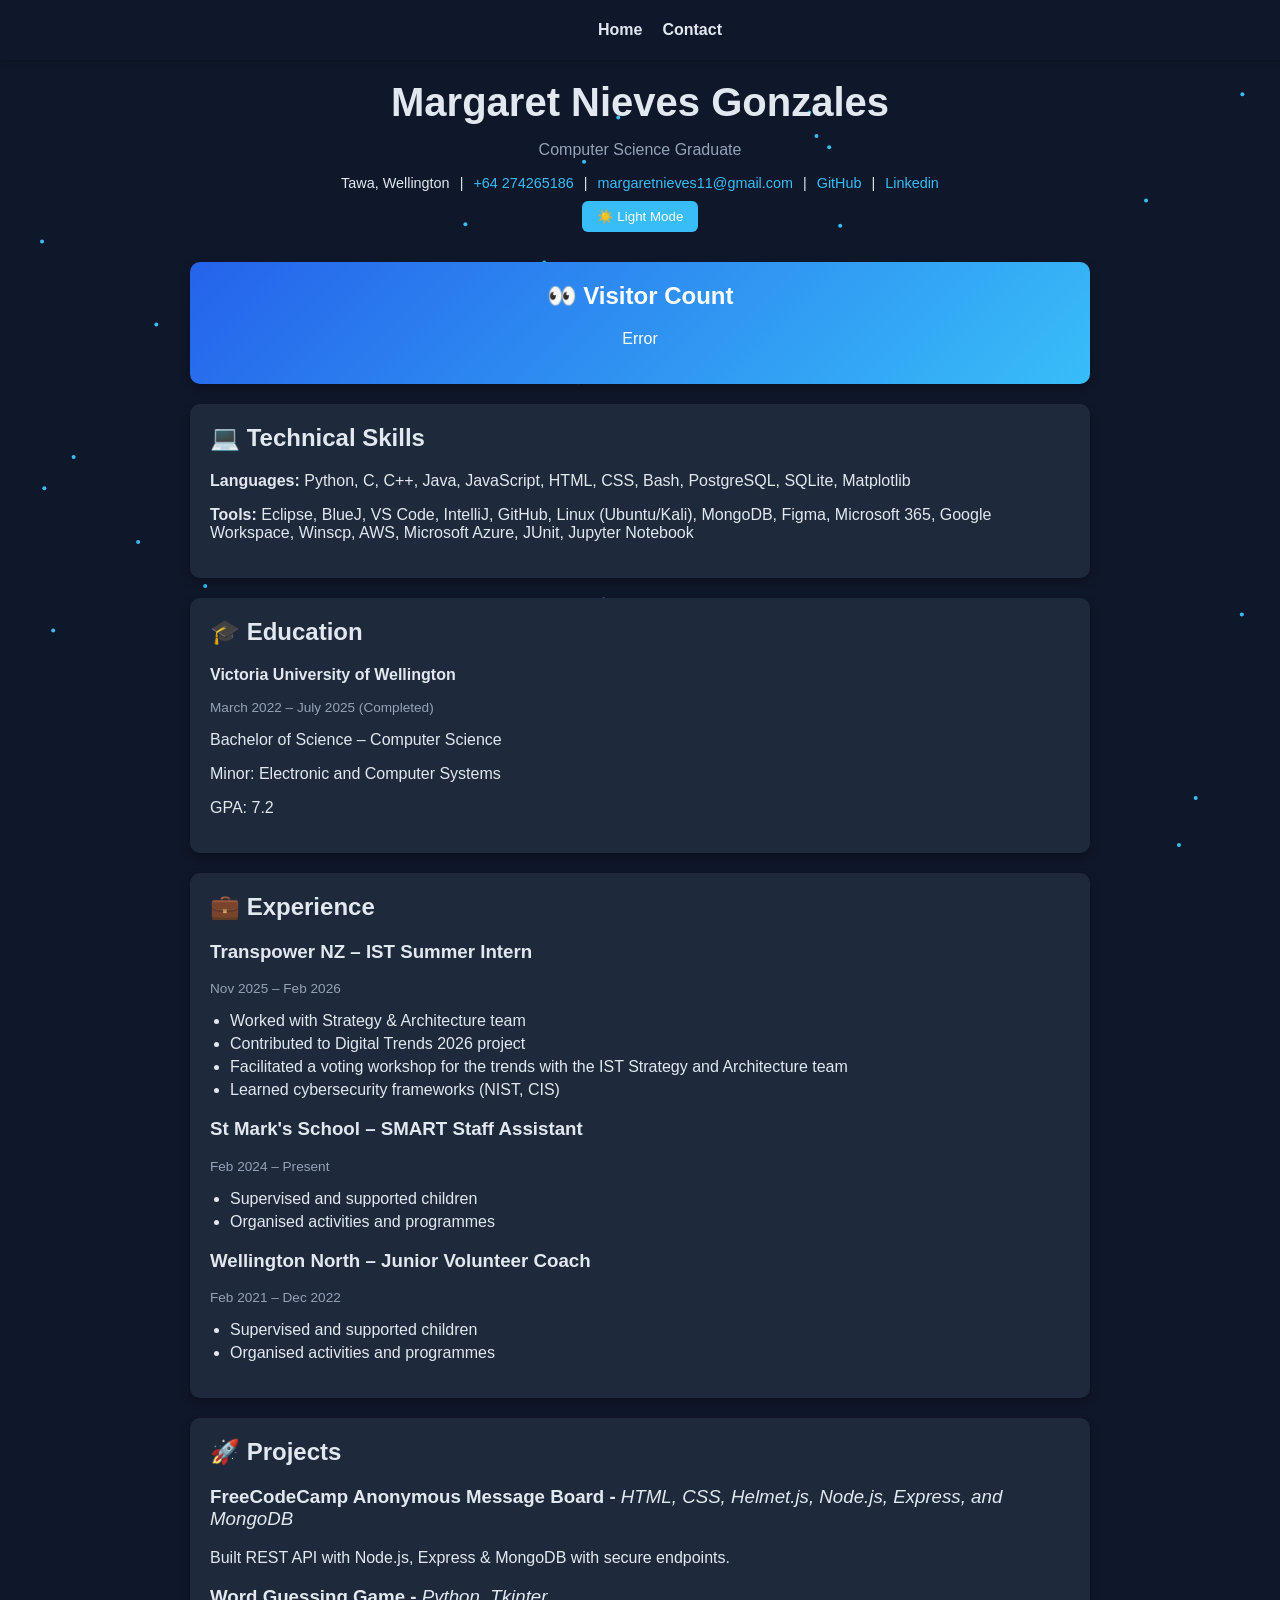
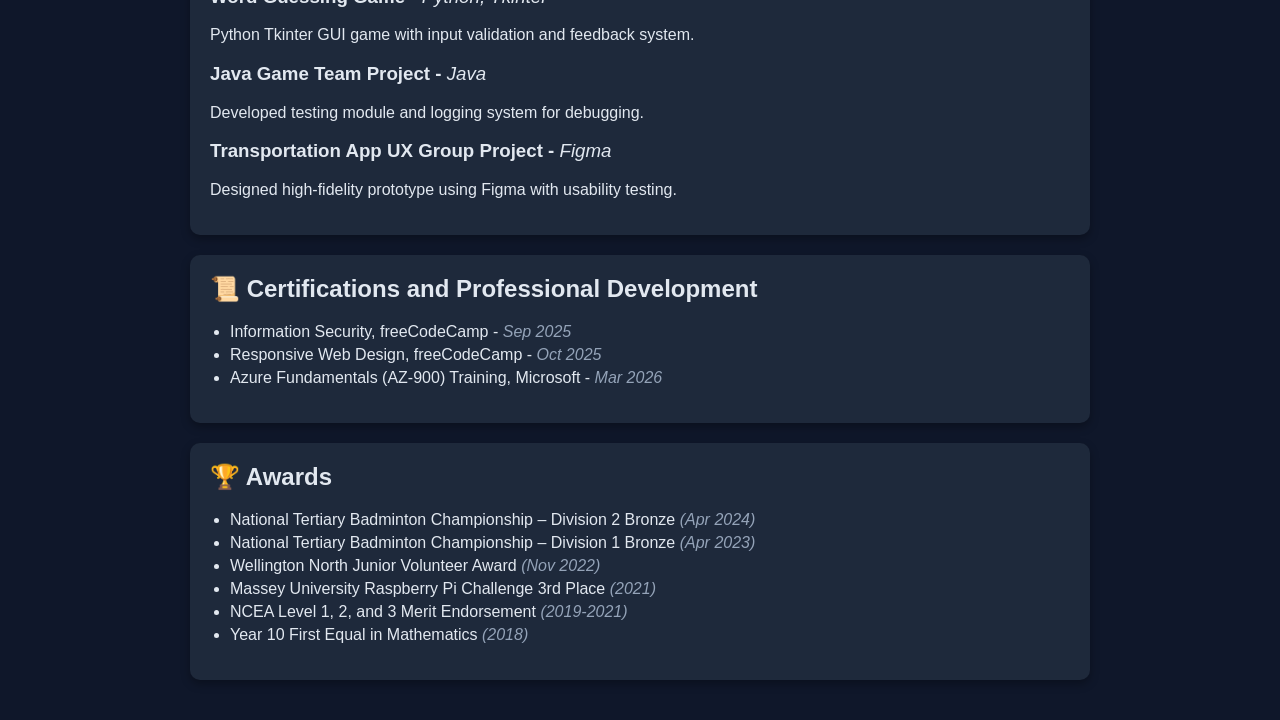
<file: frontend/index.html>
<!DOCTYPE html>
<html lang="en">
<head>
  <meta charset="UTF-8">
  <title>Margaret Gonzales | Cloud Resume</title>
  <link rel="stylesheet" href="style.css">
</head>
<body>

  <!-- NAV BAR -->
  <!-- Add highlight when in light mode -->
  <nav id="nav-bar" class="nav-bar">
    <a href="index.html">Home</a>
    <a href="contact.html">Contact</a>
  </nav>

  <main class="container">
    <!-- HEADER -->
    <header>
      <h1>Margaret Nieves Gonzales</h1>
      <p class="subtitle">Computer Science Graduate</p>

      <div class="contact">
        <span>Tawa, Wellington</span> |
        <a href="tel:+64274265186">+64 274265186</a> |
        <a href="mailto:margaretnieves11@gmail.com">margaretnieves11@gmail.com</a> |
        <a href="https://github.com/MARGYYY1231" target="_blank" rel="noopener noreferrer">GitHub</a> |
        <a href="https://www.linkedin.com/in/margaret-nieves-gonzales-7154b6285/" target="_blank" rel="noopener noreferrer">Linkedin</a>
      </div>

      <button id="theme-toggle" class="theme-toggle" aria-label="Toggle light and dark mode">☀️ Light Mode</button>
    </header>

    <!-- VISITOR COUNTER -->
    <section class="card highlight">
      <h2>👀 Visitor Count</h2>
      <p id="counter">Loading...</p>
    </section>

    <!-- SKILLS -->
    <section class="card">
      <h2>💻 Technical Skills</h2>
      <p><strong>Languages:</strong> Python, C, C++, Java, JavaScript, HTML, CSS, Bash, PostgreSQL, SQLite, Matplotlib</p>
      <p><strong>Tools:</strong> Eclipse, BlueJ, VS Code, IntelliJ, GitHub, Linux (Ubuntu/Kali), MongoDB, Figma, Microsoft 365, Google Workspace, Winscp, AWS, Microsoft Azure, JUnit, Jupyter Notebook</p>
    </section>


    <!-- Skill Bar -->
    <!-- <section class="card">
  <h2>💻 Technical Skills</h2>

  <div class="skill">
    <p>JavaScript</p>
    <div class="bar"><div class="progress" data-width="85%"></div></div>
  </div>

  <div class="skill">
    <p>Python</p>
    <div class="bar"><div class="progress" data-width="90%"></div></div>
  </div>

  <div class="skill">
    <p>AWS / Cloud</p>
    <div class="bar"><div class="progress" data-width="75%"></div></div>
  </div>

  <div class="skill">
    <p>Cybersecurity</p>
    <div class="bar"><div class="progress" data-width="70%"></div></div>
  </div>

</section> -->

    <!-- EDUCATION -->
    <section class="card">
      <h2>🎓 Education</h2>
      <p><strong>Victoria University of Wellington</strong></p>
      <p class="date">March 2022 – July 2025 (Completed)</p>
      <p>Bachelor of Science – Computer Science</p>
      <p>Minor: Electronic and Computer Systems</p>
      <p>GPA: 7.2</p>
    </section>

    <!-- EXPERIENCE -->
    <section class="card">
      <h2>💼 Experience</h2>

      <div class="item">
        <h3>Transpower NZ – IST Summer Intern</h3>
        <p class="date">Nov 2025 – Feb 2026</p>
        <ul>
          <li>Worked with Strategy & Architecture team</li>
          <li>Contributed to Digital Trends 2026 project</li>
          <li>Facilitated a voting workshop for the trends with the IST Strategy and Architecture team</li>
          <li>Learned cybersecurity frameworks (NIST, CIS)</li>
        </ul>
      </div>

      <div class="item">
        <h3>St Mark's School – SMART Staff Assistant</h3>
        <p class="date">Feb 2024 – Present</p>
        <ul>
          <li>Supervised and supported children</li>
          <li>Organised activities and programmes</li>
        </ul>
      </div>

      <div class="item">
        <h3>Wellington North – Junior Volunteer Coach</h3>
        <p class="date">Feb 2021 – Dec 2022</p>
        <ul>
          <li>Supervised and supported children</li>
          <li>Organised activities and programmes</li>
        </ul>
      </div>

    </section>

    <!-- PROJECTS -->
    <section class="card">
      <h2>🚀 Projects</h2>

      <div class="item">
        <h3>FreeCodeCamp Anonymous Message Board - <i class="header">HTML, CSS,  Helmet.js, Node.js, Express, and 
MongoDB</i></h3>
        <p>Built REST API with Node.js, Express & MongoDB with secure endpoints.</p>
      </div>

      <div class="item">
        <h3>Word Guessing Game - <i class="header">Python, Tkinter</i></h3>
        <p>Python Tkinter GUI game with input validation and feedback system.</p>
      </div>

      <div class="item">
        <h3>Java Game Team Project - <i class="header">Java</i></h3>
        <p>Developed testing module and logging system for debugging.</p>
      </div>

      <div class="item">
        <h3>Transportation App UX Group Project - <i class="header">Figma</i></h3>
        <p>Designed high-fidelity prototype using Figma with usability testing.</p>
      </div>

    </section>

    <!-- CERTIFICATIONS -->
    <section class="card">
      <h2>📜 Certifications and Professional Development</h2>
      <ul>
        <li>Information Security, freeCodeCamp - <i>Sep 2025</i></li>
        <li>Responsive Web Design, freeCodeCamp - <i>Oct 2025</i></li>
        <li>Azure Fundamentals (AZ-900) Training, Microsoft - <i>Mar 2026</i></li>
      </ul>
    </section>

    <!-- AWARDS -->
    <section class="card">
      <h2>🏆 Awards</h2>
      <ul>
        <li>National Tertiary Badminton Championship – Division 2 Bronze <i>(Apr 2024)</i></li>
        <li>National Tertiary Badminton Championship – Division 1 Bronze <i>(Apr 2023)</i></li>
        <li>Wellington North Junior Volunteer Award <i>(Nov 2022)</i></li>
        <li>Massey University Raspberry Pi Challenge 3rd Place <i>(2021)</i></li>
        <li>NCEA Level 1, 2, and 3 Merit Endorsement <i>(2019-2021)</i></li>
        <li>Year 10 First Equal in Mathematics <i>(2018)</i></li>
      </ul>
    </section>

  </main>

  <canvas id="particles"></canvas>
  <div class="cursor-glow"></div>
  <script src="script.js"></script>
</body>
</html>
</file>
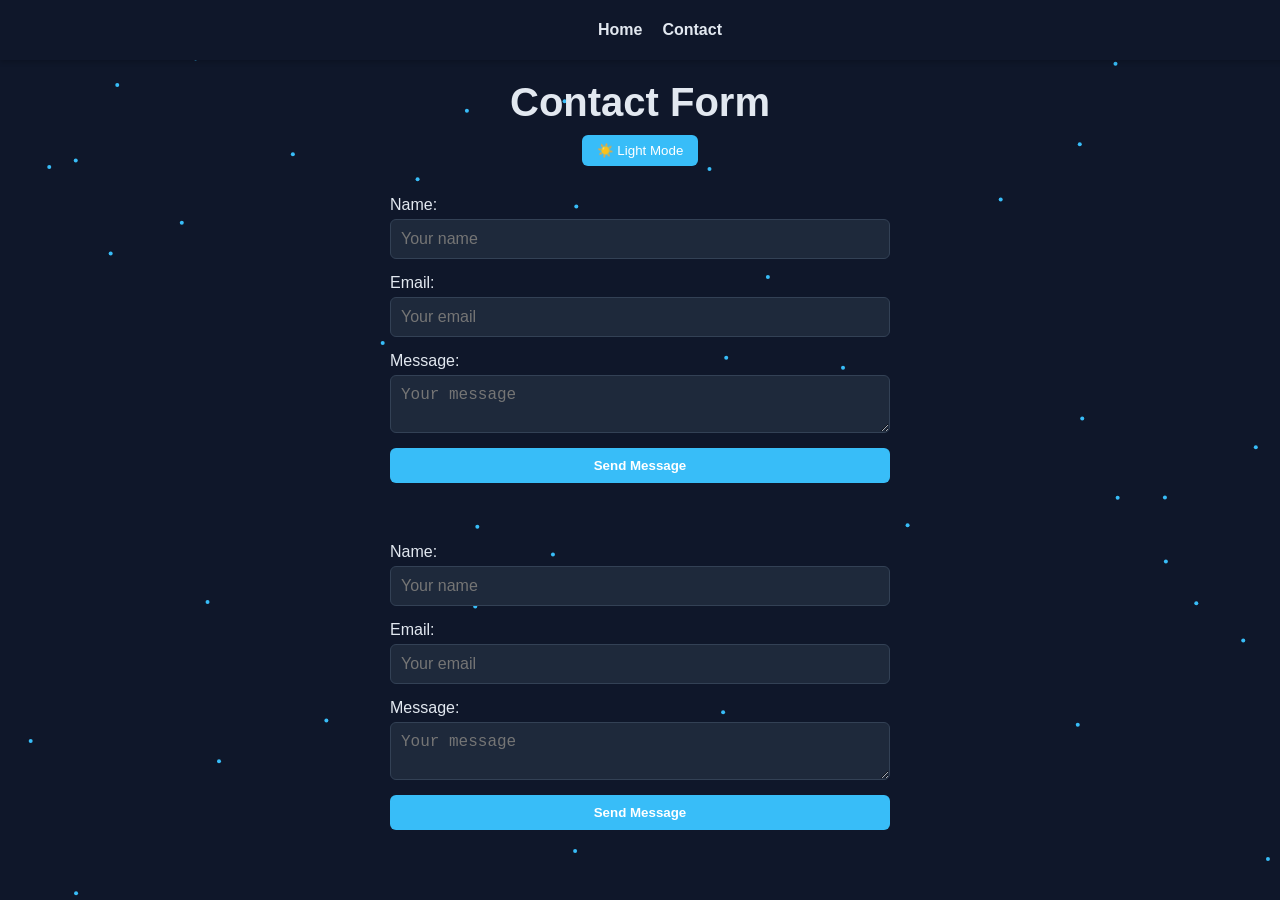
<file: frontend/contact.html>
<!DOCTYPE html>
<html lang="en">
<head>
  <meta charset="UTF-8">
  <title>Margaret Gonzales | Cloud Resume</title>
  <link rel="stylesheet" href="style.css">
</head>
<body>
    <!-- NAV BAR -->
    <nav id="nav-bar" class="nav-bar">
        <a href="index.html">Home</a>
        <a href="contact.html">Contact</a>
    </nav>

    <main class="container">

        <!-- HEADER -->
        <header>
            <h1>Contact Form</h1>
            <button id="theme-toggle" aria-label="Toggle light and dark mode">☀️ Light Mode</button>
        </header>

        <!-- FORM -->
        <form id="contact-form" class="contact-form" aria-label="Contact form">
            <div class="form-group">
                <label for="name">Name:</label>
                <input type="text" id="name" name="name" placeholder="Your name" required />
            </div>
            <div class="form-group">
                <label for="email">Email:</label>
                <input type="email" id="email" name="email" placeholder="Your email" required />
            </div>
            <div class="form-group">
                <label for="message">Message:</label>
                <textarea id="message" name="message" placeholder="Your message" required></textarea>
            </div>
            <button type="submit">Send Message</button>
            <p id="form-response" role="status" aria-live="polite"></p>
        </form>

<p id="response"></p>

        <!-- FORM -->
        <form id="contact-form" class="contact-form" aria-label="Contact form">
            <div class="form-group">
                <label for="name">Name:</label>
                <input type="text" id="name" name="name" placeholder="Your name" required />
            </div>
            <div class="form-group">
                <label for="email">Email:</label>
                <input type="email" id="email" name="email" placeholder="Your email" required />
            </div>
            <div class="form-group">
                <label for="message">Message:</label>
                <textarea id="message" name="message" placeholder="Your message" required></textarea>
            </div>
            <button type="submit">Send Message</button>
            <p id="form-response" role="status" aria-live="polite"></p>
        </form>
    </main>
    <canvas id="particles"></canvas>
    <div class="cursor-glow"></div>
    <script src="script.js"></script>
</body>
</html>
</file>
<file: frontend/style.css>
:root {
  --bg: #0f172a;
  --text: #e2e8f0;
  --card: #1e293b;
  --nav-bg: #0f172a;
  --link: #38bdf8;
}

.light {
  --bg: #f8fafc;
  --text: #0f172a;
  --card: #ffffff;
  --nav-bg: linear-gradient(135deg, #2563eb, #38bdf8);
  --link: #2563eb;
}

nav {
  display: flex;
  justify-content: center;
  align-items: center;
  gap: 20px;

  padding: 0 20px;
  height: 60px;

  position: sticky;
  top: 0;

  background: var(--nav-bg);
  z-index: 100;

  width: 100%; /* full width */
  box-shadow: 0 2px 5px rgba(0,0,0,0.2);
}

nav a {
  text-decoration: none;
  color: #e2e8f0;
  font-weight: bold;
}

nav a:hover {
  color: #38bdf8;
}

#theme-toggle {
  margin-top: 10px;
  padding: 8px 15px;
  border: none;
  border-radius: 6px;
  cursor: pointer;
  background: #38bdf8;
  color: white;
}

#theme-toggle:hover {
  background: #7dd3fc;
}

body {
  margin: 0;
  font-family: "Segoe UI", sans-serif;
  background: var(--bg);
  color: var(--text);
}

/* CONTAINER */
.container {
  max-width: 900px;
  margin: auto;
  padding: 20px;
}

/* HEADER ANIMATION */
header {
  text-align: center;
  margin-bottom: 30px;
  animation: fadeIn 1s ease-in-out;
}

h1 {
  margin: 0;
  font-size: 2.5rem;
}

.subtitle {
  color: #94a3b8;
}

.contact {
  margin-top: 10px;
  display: flex;
  flex-wrap: wrap;
  justify-content: center;
  gap: 10px;
  font-size: 0.9rem;
}

.contact a {
  color: var(--link);
  text-decoration: none;
  transition: 0.3s;
}

.contact a:hover {
  color: #7dd3fc;
}

/* CARD BASE */
.card {
  background: var(--card);
  padding: 20px;
  margin-bottom: 20px;
  border-radius: 10px;
  box-shadow: 0 4px 10px rgba(0,0,0,0.3);

  opacity: 0;
  transform: translateY(30px);
  transition: all 0.6s ease;
}

/* WHEN VISIBLE */
.card.show {
  opacity: 1;
  transform: translateY(0);
}

/* HOVER EFFECT */
.card:hover {
  transform: translateY(-5px) scale(1.01);
  box-shadow: 0 10px 25px rgba(56, 189, 248, 0.2);
}

/* HIGHLIGHT CARD */
.highlight {
  text-align: center;
  background: linear-gradient(135deg, #2563eb, #38bdf8);
  color: white;
}

/* TEXT */
h2 {
  margin-top: 0;
}

.item {
  margin-bottom: 15px;
}

.date {
  font-size: 0.85rem;
  color: #94a3b8;
}

i{
  color: #94a3b8;
}

i[class="header"] {
  color: var(--text);
  font-weight: normal;
}

ul {
  padding-left: 20px;
}

li {
  margin-bottom: 5px;
}

/* FADE IN KEYFRAME */
@keyframes fadeIn {
  from {
    opacity: 0;
    transform: translateY(-20px);
  }
  to {
    opacity: 1;
    transform: translateY(0);
  }
}

#particles {
  position: fixed;
  top: 0;
  left: 0;
  width: 100%;
  height: 100%;
  z-index: -1;
}

/* .skill {
  margin-bottom: 15px;
} */

/* .bar {
  width: 100%;
  height: 10px;
  background: #334155;
  border-radius: 5px;
  overflow: hidden;
}

.progress {
  height: 100%;
  width: 0;
  background: linear-gradient(90deg, #38bdf8, #2563eb);
  transition: width 1.5s ease;
} */

/* CONTACT FORM FOR CONTACT PAGE*/
.contact-form{
  max-width: 500px;
  margin: auto;
  display: flex;
  flex-direction: column;
  gap: 15px;
}

.contact-form button {
  padding: 10px;
  border: none;
  border-radius: 6px;
  cursor: pointer;
  background: #38bdf8;
  color: white;
  transition: 0.3s;
  font-weight: bold;
}

.contact-form button:hover {
  background: #7dd3fc;
}

.form-group {
  display: flex;
  flex-direction: column;
}

label {
  margin-bottom: 5px;
  font-weight: 100px;
}

input, textarea {
  padding: 10px;
  border: 1px solid #334155;
  border-radius: 6px;
  background: var(--card);
  color: var(--text);
  font-size: 1rem;
}

input:focus, textarea:focus {
  outline: 2px solid #38bdf8;
  border-color: #38bdf8;
}

/* Response Text */
#form-response {
  text-align: center;
  font-size: 0.9rem;
}
</file>
